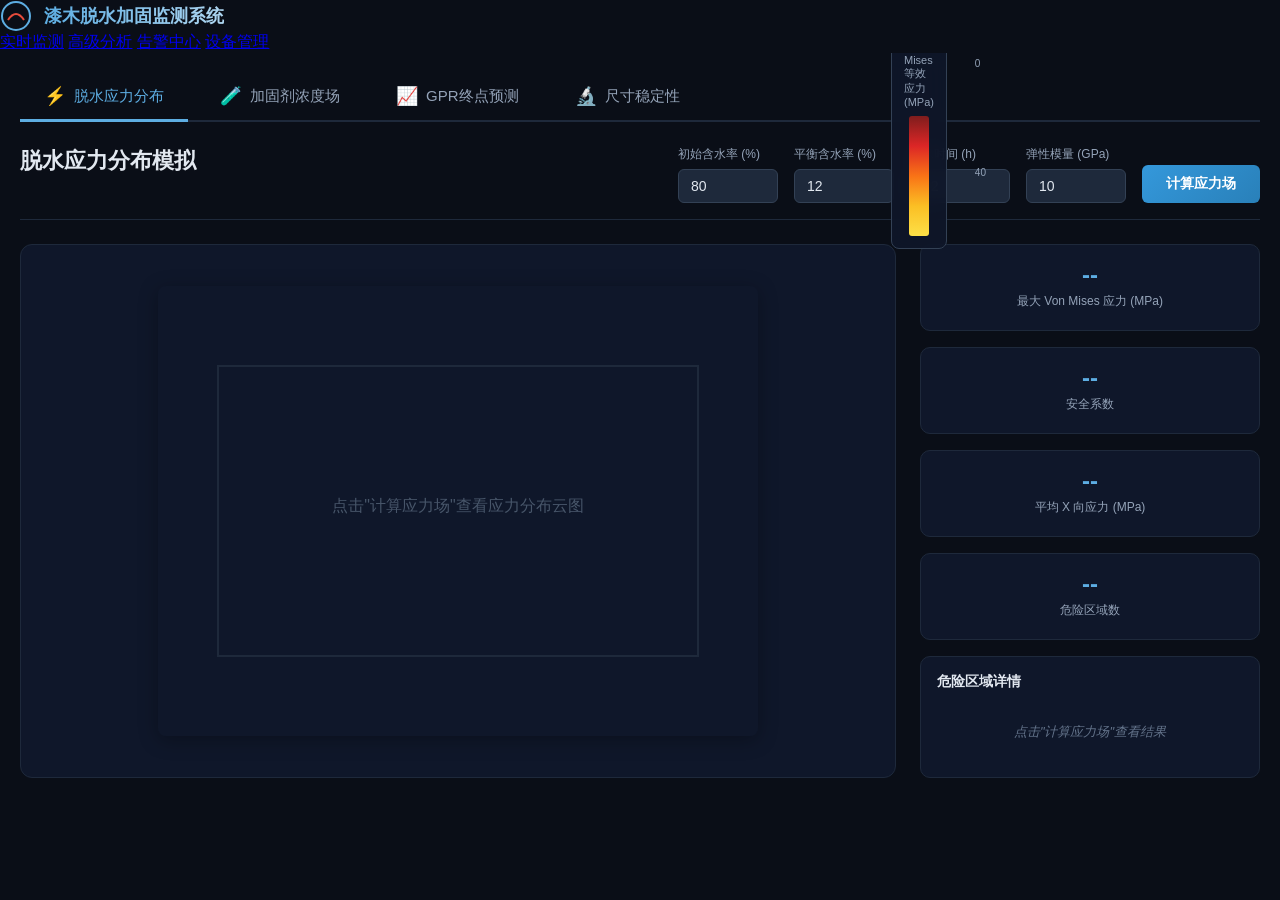
<file: frontend/analysis.html>
<!DOCTYPE html>
<html lang="zh-CN">
<head>
    <meta charset="UTF-8">
    <meta name="viewport" content="width=device-width, initial-scale=1.0">
    <title>高级分析 - 古代竹木漆器脱水加固监测系统</title>
    <link rel="stylesheet" href="css/style.css">
    <link rel="stylesheet" href="css/analysis.css">
</head>
<body>
    <div class="app-container">
        <header class="app-header">
            <div class="logo">
                <svg width="32" height="32" viewBox="0 0 32 32" fill="none">
                    <circle cx="16" cy="16" r="14" stroke="#5dade2" stroke-width="2"/>
                    <path d="M8 20 Q16 8 24 20" stroke="#e74c3c" stroke-width="2" fill="none"/>
                </svg>
                <h1>漆木脱水加固监测系统</h1>
            </div>
            <nav class="main-nav">
                <a href="index.html">实时监测</a>
                <a href="analysis.html" class="active">高级分析</a>
                <a href="#">告警中心</a>
                <a href="#">设备管理</a>
            </nav>
        </header>

        <main class="analysis-main">
            <div class="analysis-tabs">
                <button class="tab-btn active" data-tab="stress">
                    <span class="tab-icon">⚡</span>
                    脱水应力分布
                </button>
                <button class="tab-btn" data-tab="concentration">
                    <span class="tab-icon">🧪</span>
                    加固剂浓度场
                </button>
                <button class="tab-btn" data-tab="gpr">
                    <span class="tab-icon">📈</span>
                    GPR终点预测
                </button>
                <button class="tab-btn" data-tab="stability">
                    <span class="tab-icon">🔬</span>
                    尺寸稳定性
                </button>
            </div>

            <section id="stress-panel" class="tab-panel active">
                <div class="panel-header">
                    <h2>脱水应力分布模拟</h2>
                    <div class="panel-controls">
                        <div class="control-group">
                            <label>初始含水率 (%)</label>
                            <input type="number" id="stress-initial-moisture" value="80" min="0" max="100" step="1">
                        </div>
                        <div class="control-group">
                            <label>平衡含水率 (%)</label>
                            <input type="number" id="stress-target-moisture" value="12" min="0" max="50" step="1">
                        </div>
                        <div class="control-group">
                            <label>脱水时间 (h)</label>
                            <input type="number" id="stress-time" value="72" min="1" max="1000" step="1">
                        </div>
                        <div class="control-group">
                            <label>弹性模量 (GPa)</label>
                            <input type="number" id="stress-young" value="10" min="1" max="50" step="0.5">
                        </div>
                        <button id="stress-calc-btn" class="btn-primary">计算应力场</button>
                    </div>
                </div>

                <div class="stress-content">
                    <div class="stress-canvas-container">
                        <canvas id="stress-canvas" width="600" height="450"></canvas>
                        <div class="canvas-overlay">
                            <div class="legend stress-legend">
                                <div class="legend-title">Von Mises 等效应力 (MPa)</div>
                                <div class="legend-bar" id="stress-legend-bar"></div>
                                <div class="legend-labels">
                                    <span id="stress-min-val">0</span>
                                    <span id="stress-max-val">40</span>
                                </div>
                            </div>
                        </div>
                    </div>

                    <div class="stress-stats">
                        <div class="stat-card">
                            <div class="stat-value" id="max-stress-val">--</div>
                            <div class="stat-label">最大 Von Mises 应力 (MPa)</div>
                        </div>
                        <div class="stat-card">
                            <div class="stat-value" id="safety-factor-val">--</div>
                            <div class="stat-label">安全系数</div>
                        </div>
                        <div class="stat-card">
                            <div class="stat-value" id="avg-sigma-x-val">--</div>
                            <div class="stat-label">平均 X 向应力 (MPa)</div>
                        </div>
                        <div class="stat-card">
                            <div class="stat-value" id="danger-zones-count">--</div>
                            <div class="stat-label">危险区域数</div>
                        </div>

                        <div class="danger-zones-list">
                            <h3>危险区域详情</h3>
                            <div id="danger-zones-container">
                                <p class="placeholder">点击"计算应力场"查看结果</p>
                            </div>
                        </div>
                    </div>
                </div>
            </section>

            <section id="concentration-panel" class="tab-panel">
                <div class="panel-header">
                    <h2>PEG 加固剂浓度场预测</h2>
                    <div class="panel-controls">
                        <div class="control-group">
                            <label>表面浓度 (%)</label>
                            <input type="number" id="conc-surface" value="30" min="0" max="60" step="1">
                        </div>
                        <div class="control-group">
                            <label>总时间 (h)</label>
                            <input type="number" id="conc-time" value="168" min="1" max="1000" step="1">
                        </div>
                        <div class="control-group">
                            <label>分子量 (PEG)</label>
                            <select id="conc-mw">
                                <option value="200">PEG 200</option>
                                <option value="400" selected>PEG 400</option>
                                <option value="600">PEG 600</option>
                                <option value="1000">PEG 1000</option>
                            </select>
                        </div>
                        <div class="control-group">
                            <label>时间点</label>
                            <select id="conc-time-index">
                                <option value="0">0%</option>
                                <option value="1">10%</option>
                                <option value="2">25%</option>
                                <option value="3" selected>50%</option>
                                <option value="4">75%</option>
                                <option value="5">100%</option>
                            </select>
                        </div>
                        <button id="conc-calc-btn" class="btn-primary">计算浓度场</button>
                    </div>
                </div>

                <div class="concentration-content">
                    <div class="conc-canvas-container">
                        <canvas id="concentration-canvas" width="600" height="400"></canvas>
                        <div class="canvas-overlay">
                            <div class="legend conc-legend">
                                <div class="legend-title">PEG 浓度 (%)</div>
                                <div class="legend-bar" id="conc-legend-bar"></div>
                                <div class="legend-labels">
                                    <span id="conc-min-val">0</span>
                                    <span id="conc-max-val">30</span>
                                </div>
                            </div>
                        </div>
                    </div>

                    <div class="conc-stats">
                        <div class="stat-card">
                            <div class="stat-value" id="avg-conc-val">--</div>
                            <div class="stat-label">平均浓度 (%)</div>
                        </div>
                        <div class="stat-card">
                            <div class="stat-value" id="front-depth-val">--</div>
                            <div class="stat-label">渗透深度 (mm)</div>
                        </div>
                        <div class="stat-card">
                            <div class="stat-value" id="darcy-vel-val">--</div>
                            <div class="stat-label">达西速度 (μm/s)</div>
                        </div>
                        <div class="stat-card">
                            <div class="stat-value" id="peclet-val">--</div>
                            <div class="stat-label">佩克莱数</div>
                        </div>

                        <div class="depth-chart-container">
                            <h3>中心剖面浓度分布</h3>
                            <canvas id="depth-profile-canvas" width="280" height="200"></canvas>
                        </div>
                    </div>
                </div>
            </section>

            <section id="gpr-panel" class="tab-panel">
                <div class="panel-header">
                    <h2>高斯过程回归 - 脱水终点预测</h2>
                    <div class="panel-controls">
                        <div class="control-group">
                            <label>目标含水率 (%)</label>
                            <input type="number" id="gpr-target" value="15" min="5" max="30" step="0.5">
                        </div>
                        <div class="control-group">
                            <label>核函数</label>
                            <select id="gpr-kernel">
                                <option value="rbf" selected>RBF</option>
                                <option value="matern32">Matern 3/2</option>
                                <option value="matern52">Matern 5/2</option>
                            </select>
                        </div>
                        <div class="control-group">
                            <label>置信水平</label>
                            <select id="gpr-confidence">
                                <option value="0.9">90%</option>
                                <option value="0.95" selected>95%</option>
                                <option value="0.99">99%</option>
                            </select>
                        </div>
                        <div class="control-group">
                            <label class="checkbox-label">
                                <input type="checkbox" id="gpr-optimize">
                                自动优化超参数
                            </label>
                        </div>
                        <button id="gpr-calc-btn" class="btn-primary">运行预测</button>
                    </div>
                </div>

                <div class="gpr-content">
                    <div class="gpr-chart-container">
                        <canvas id="gpr-chart" width="700" height="400"></canvas>
                    </div>

                    <div class="gpr-results">
                        <div class="result-card highlight">
                            <div class="result-label">预测脱水时间</div>
                            <div class="result-value" id="gpr-end-time">--</div>
                            <div class="result-sub" id="gpr-confidence-interval">--</div>
                        </div>

                        <div class="result-card">
                            <div class="result-label">剩余时间</div>
                            <div class="result-value" id="gpr-remaining">--</div>
                            <div class="result-sub">距离目标含水率</div>
                        </div>

                        <div class="result-card">
                            <div class="result-label">R² 拟合优度</div>
                            <div class="result-value" id="gpr-r2">--</div>
                            <div class="result-sub">模型拟合质量</div>
                        </div>

                        <div class="result-card">
                            <div class="result-label">目标处不确定性</div>
                            <div class="result-value" id="gpr-uncertainty">--</div>
                            <div class="result-sub">± 含水率%</div>
                        </div>

                        <div class="data-input-section">
                            <h3>历史数据输入</h3>
                            <textarea id="gpr-data-input" rows="6" placeholder="输入历史数据，每行：时间(h), 含水率(%)&#10;例如：&#10;0, 80&#10;24, 72&#10;48, 65&#10;72, 58&#10;96, 52"></textarea>
                            <button id="gpr-load-sample" class="btn-secondary">加载示例数据</button>
                        </div>
                    </div>
                </div>
            </section>

            <section id="stability-panel" class="tab-panel">
                <div class="panel-header">
                    <h2>加固后尺寸稳定性评估</h2>
                    <div class="panel-controls">
                        <div class="control-group">
                            <label>初始含水率 (%)</label>
                            <input type="number" id="stab-initial" value="50" min="0" max="100" step="1">
                        </div>
                        <div class="control-group">
                            <label>低湿平衡 (%)</label>
                            <input type="number" id="stab-low" value="8" min="0" max="30" step="1">
                        </div>
                        <div class="control-group">
                            <label>高湿平衡 (%)</label>
                            <input type="number" id="stab-high" value="65" min="30" max="90" step="1">
                        </div>
                        <div class="control-group">
                            <label>PEG 浓度 (%)</label>
                            <input type="number" id="stab-conc" value="30" min="0" max="50" step="5">
                        </div>
                        <div class="control-group">
                            <label>循环次数</label>
                            <input type="number" id="stab-cycles" value="5" min="1" max="20" step="1">
                        </div>
                        <div class="control-group">
                            <label class="checkbox-label">
                                <input type="checkbox" id="stab-compare" checked>
                                对比未加固
                            </label>
                        </div>
                        <button id="stab-calc-btn" class="btn-primary">评估稳定性</button>
                    </div>
                </div>

                <div class="stability-content">
                    <div class="stab-chart-container">
                        <canvas id="stability-chart" width="700" height="400"></canvas>
                    </div>

                    <div class="stab-results">
                        <div class="result-card rating-card" id="stab-rating-card">
                            <div class="result-label">稳定性评级</div>
                            <div class="rating-score" id="stab-rating">--</div>
                            <div class="result-sub" id="stab-rating-text">等待计算</div>
                        </div>

                        <div class="stat-grid">
                            <div class="mini-stat">
                                <span class="mini-label">总尺寸变化</span>
                                <span class="mini-value" id="stab-swing">--</span>
                            </div>
                            <div class="mini-stat">
                                <span class="mini-label">残余变形</span>
                                <span class="mini-value" id="stab-residual">--</span>
                            </div>
                            <div class="mini-stat">
                                <span class="mini-label">10年预测</span>
                                <span class="mini-value" id="stab-10yr">--</span>
                            </div>
                            <div class="mini-stat">
                                <span class="mini-label">50年预测</span>
                                <span class="mini-value" id="stab-50yr">--</span>
                            </div>
                            <div class="mini-stat">
                                <span class="mini-label">改善因子</span>
                                <span class="mini-value" id="stab-improvement">--</span>
                            </div>
                            <div class="mini-stat">
                                <span class="mini-label">失效循环</span>
                                <span class="mini-value" id="stab-failure">--</span>
                            </div>
                        </div>

                        <div class="cycle-summary-section">
                            <h3>循环详情</h3>
                            <div id="cycle-summary-list">
                                <p class="placeholder">点击"评估稳定性"查看结果</p>
                            </div>
                        </div>
                    </div>
                </div>
            </section>
        </main>
    </div>

    <script src="js/analysis.js"></script>
</body>
</html>
</file>
<file: frontend/css/style.css>
* {
    margin: 0;
    padding: 0;
    box-sizing: border-box;
}

body {
    font-family: -apple-system, BlinkMacSystemFont, 'Segoe UI', 'Microsoft YaHei', sans-serif;
    background: #0a0e17;
    color: #e0e6ed;
    height: 100vh;
    overflow: hidden;
}

.app-container {
    display: flex;
    flex-direction: column;
    height: 100vh;
}

.top-bar {
    background: linear-gradient(135deg, #1a2332 0%, #0f1923 100%);
    border-bottom: 1px solid #2a3a4a;
    padding: 12px 24px;
    display: flex;
    justify-content: space-between;
    align-items: center;
}

.logo {
    display: flex;
    align-items: center;
    gap: 12px;
}

.logo-icon {
    font-size: 28px;
}

.logo h1 {
    font-size: 18px;
    font-weight: 600;
    background: linear-gradient(90deg, #5dade2, #aed6f1);
    -webkit-background-clip: text;
    -webkit-text-fill-color: transparent;
    background-clip: text;
}

.header-stats {
    display: flex;
    gap: 20px;
}

.stat-card {
    background: rgba(30, 45, 60, 0.6);
    border: 1px solid #2a3a4a;
    border-radius: 8px;
    padding: 8px 16px;
    display: flex;
    flex-direction: column;
    align-items: center;
    min-width: 80px;
}

.stat-label {
    font-size: 11px;
    color: #7f8c9b;
    margin-bottom: 4px;
}

.stat-value {
    font-size: 18px;
    font-weight: 700;
    color: #d4e6f7;
}

.stat-value.moisture {
    color: #5dade2;
}

.stat-value.alert {
    color: #e74c3c;
}

.main-content {
    display: flex;
    flex: 1;
    overflow: hidden;
}

.sidebar {
    width: 280px;
    background: #0f1923;
    border-right: 1px solid #2a3a4a;
    display: flex;
    flex-direction: column;
    overflow-y: auto;
}

.sidebar-section {
    padding: 16px;
    border-bottom: 1px solid #1a2a3a;
}

.sidebar-section h3 {
    font-size: 13px;
    font-weight: 600;
    color: #7f8c9b;
    text-transform: uppercase;
    letter-spacing: 0.5px;
    margin-bottom: 12px;
}

.ware-list {
    display: flex;
    flex-direction: column;
    gap: 6px;
    max-height: 300px;
    overflow-y: auto;
}

.ware-item {
    padding: 8px 12px;
    background: rgba(30, 45, 60, 0.4);
    border: 1px solid #1f2f3f;
    border-radius: 6px;
    cursor: pointer;
    transition: all 0.2s;
}

.ware-item:hover {
    background: rgba(46, 64, 83, 0.6);
    border-color: #3a506b;
}

.ware-item.active {
    background: linear-gradient(135deg, rgba(93, 173, 226, 0.2), rgba(93, 173, 226, 0.1));
    border-color: #5dade2;
}

.ware-name {
    font-size: 13px;
    font-weight: 500;
    color: #d4e6f7;
}

.ware-code {
    font-size: 11px;
    color: #62758a;
    margin-top: 2px;
}

.ware-moisture {
    font-size: 12px;
    color: #5dade2;
    margin-top: 4px;
    font-weight: 600;
}

.mode-selector {
    display: flex;
    flex-direction: column;
    gap: 8px;
}

.mode-btn {
    display: flex;
    align-items: center;
    gap: 8px;
    padding: 10px 12px;
    background: rgba(30, 45, 60, 0.4);
    border: 1px solid #1f2f3f;
    border-radius: 6px;
    color: #a0b4c8;
    cursor: pointer;
    font-size: 13px;
    transition: all 0.2s;
}

.mode-btn:hover {
    background: rgba(46, 64, 83, 0.6);
    border-color: #3a506b;
}

.mode-btn.active {
    background: linear-gradient(135deg, rgba(93, 173, 226, 0.3), rgba(93, 173, 226, 0.1));
    border-color: #5dade2;
    color: #d4e6f7;
}

.mode-icon {
    font-size: 16px;
}

.sensor-info {
    font-size: 12px;
    color: #a0b4c8;
}

.sensor-detail {
    padding: 8px 0;
    border-bottom: 1px solid #1a2a3a;
}

.sensor-detail:last-child {
    border-bottom: none;
}

.sensor-id {
    font-weight: 500;
    color: #d4e6f7;
}

.sensor-value {
    color: #5dade2;
    font-weight: 600;
}

.empty-text {
    color: #62758a;
    font-size: 12px;
    text-align: center;
    padding: 20px;
}

.view-area {
    flex: 1;
    display: flex;
    flex-direction: column;
    overflow: hidden;
}

.viewer-container {
    flex: 1;
    position: relative;
    background: #0a0e17;
}

.three-canvas {
    width: 100%;
    height: 100%;
}

.viewer-controls {
    position: absolute;
    top: 16px;
    right: 16px;
    display: flex;
    flex-direction: column;
    gap: 8px;
    z-index: 10;
}

.ctrl-btn {
    width: 36px;
    height: 36px;
    background: rgba(26, 39, 52, 0.8);
    border: 1px solid #2a3a4a;
    border-radius: 8px;
    color: #a0b4c8;
    cursor: pointer;
    font-size: 16px;
    display: flex;
    align-items: center;
    justify-content: center;
    transition: all 0.2s;
}

.ctrl-btn:hover {
    background: rgba(46, 64, 83, 0.8);
    border-color: #5dade2;
    color: #d4e6f7;
}

.legend {
    position: absolute;
    bottom: 16px;
    left: 16px;
    background: rgba(26, 39, 52, 0.9);
    border: 1px solid #2a3a4a;
    border-radius: 8px;
    padding: 12px;
    z-index: 10;
}

.legend h4 {
    font-size: 11px;
    font-weight: 600;
    color: #7f8c9b;
    margin-bottom: 8px;
    text-transform: uppercase;
    letter-spacing: 0.5px;
}

.color-bar {
    width: 150px;
    height: 12px;
    border-radius: 6px;
    margin-bottom: 6px;
}

.moisture-bar {
    background: linear-gradient(to right, #1a3a52, #2980b9, #5dade2, #85c1e9, #d4e6f1);
}

.strain-bar {
    background: linear-gradient(to right, #fde8e8, #f5b7b1, #e74c3c, #c0392b, #922b21);
}

.strain-legend {
    left: auto;
    right: 16px;
}

.color-labels {
    display: flex;
    justify-content: space-between;
    font-size: 10px;
    color: #7f8c9b;
}

.data-panels {
    display: grid;
    grid-template-columns: repeat(4, 1fr);
    gap: 12px;
    padding: 12px;
    background: #0f1923;
    border-top: 1px solid #2a3a4a;
    height: 200px;
}

.data-panel {
    background: rgba(30, 45, 60, 0.4);
    border: 1px solid #1f2f3f;
    border-radius: 8px;
    padding: 10px;
    display: flex;
    flex-direction: column;
}

.data-panel h3 {
    font-size: 12px;
    font-weight: 600;
    color: #7f8c9b;
    margin-bottom: 8px;
}

.data-panel canvas {
    flex: 1;
    width: 100%;
}

.right-panel {
    width: 280px;
    background: #0f1923;
    border-left: 1px solid #2a3a4a;
    display: flex;
    flex-direction: column;
    overflow-y: auto;
}

.panel-section {
    padding: 16px;
    border-bottom: 1px solid #1a2a3a;
}

.panel-section h3 {
    font-size: 13px;
    font-weight: 600;
    color: #7f8c9b;
    text-transform: uppercase;
    letter-spacing: 0.5px;
    margin-bottom: 12px;
}

.alert-list {
    display: flex;
    flex-direction: column;
    gap: 8px;
}

.alert-item {
    padding: 10px 12px;
    background: rgba(231, 76, 60, 0.1);
    border: 1px solid rgba(231, 76, 60, 0.3);
    border-radius: 6px;
    border-left: 3px solid #e74c3c;
}

.alert-item.warning {
    background: rgba(243, 156, 18, 0.1);
    border-color: rgba(243, 156, 18, 0.3);
    border-left-color: #f39c12;
}

.alert-item.critical {
    background: rgba(231, 76, 60, 0.15);
    border-color: rgba(231, 76, 60, 0.4);
    border-left-color: #c0392b;
}

.alert-title {
    font-size: 12px;
    font-weight: 500;
    color: #f5b7b1;
    margin-bottom: 4px;
}

.alert-item.warning .alert-title {
    color: #f9e79f;
}

.alert-desc {
    font-size: 11px;
    color: #a0b4c8;
}

.alert-time {
    font-size: 10px;
    color: #62758a;
    margin-top: 6px;
}

.param-list {
    display: flex;
    flex-direction: column;
    gap: 8px;
}

.param-item {
    display: flex;
    justify-content: space-between;
    align-items: center;
    padding: 8px 0;
    border-bottom: 1px solid #1a2a3a;
}

.param-item:last-child {
    border-bottom: none;
}

.param-label {
    font-size: 12px;
    color: #7f8c9b;
}

.param-value {
    font-size: 12px;
    font-weight: 600;
    color: #d4e6f7;
}

.agent-list {
    display: flex;
    flex-direction: column;
    gap: 8px;
}

.agent-item {
    padding: 10px;
    background: rgba(30, 45, 60, 0.4);
    border: 1px solid #1f2f3f;
    border-radius: 6px;
    cursor: pointer;
    transition: all 0.2s;
}

.agent-item:hover {
    background: rgba(46, 64, 83, 0.6);
    border-color: #3a506b;
}

.agent-item.active {
    border-color: #5dade2;
    background: rgba(93, 173, 226, 0.1);
}

.agent-name {
    font-size: 13px;
    font-weight: 500;
    color: #d4e6f7;
}

.agent-type {
    font-size: 11px;
    color: #62758a;
    margin-top: 2px;
}

.agent-conc {
    font-size: 11px;
    color: #5dade2;
    margin-top: 4px;
}

::-webkit-scrollbar {
    width: 6px;
    height: 6px;
}

::-webkit-scrollbar-track {
    background: #0f1923;
}

::-webkit-scrollbar-thumb {
    background: #2a3a4a;
    border-radius: 3px;
}

::-webkit-scrollbar-thumb:hover {
    background: #3a506b;
}
</file>
<file: frontend/css/analysis.css>
.analysis-main {
    padding: 20px;
    height: calc(100vh - 70px);
    overflow-y: auto;
}

.analysis-tabs {
    display: flex;
    gap: 8px;
    margin-bottom: 24px;
    border-bottom: 2px solid #1e293b;
    padding-bottom: 0;
}

.tab-btn {
    display: flex;
    align-items: center;
    gap: 8px;
    padding: 12px 24px;
    background: transparent;
    border: none;
    color: #94a3b8;
    font-size: 15px;
    font-weight: 500;
    cursor: pointer;
    border-bottom: 3px solid transparent;
    margin-bottom: -2px;
    transition: all 0.2s ease;
}

.tab-btn:hover {
    color: #5dade2;
}

.tab-btn.active {
    color: #5dade2;
    border-bottom-color: #5dade2;
}

.tab-icon {
    font-size: 18px;
}

.tab-panel {
    display: none;
    animation: fadeIn 0.3s ease;
}

.tab-panel.active {
    display: block;
}

@keyframes fadeIn {
    from { opacity: 0; transform: translateY(10px); }
    to { opacity: 1; transform: translateY(0); }
}

.panel-header {
    display: flex;
    justify-content: space-between;
    align-items: flex-start;
    flex-wrap: wrap;
    gap: 16px;
    margin-bottom: 24px;
    padding-bottom: 16px;
    border-bottom: 1px solid #1e293b;
}

.panel-header h2 {
    margin: 0;
    color: #e2e8f0;
    font-size: 22px;
    font-weight: 600;
}

.panel-controls {
    display: flex;
    gap: 16px;
    align-items: flex-end;
    flex-wrap: wrap;
}

.control-group {
    display: flex;
    flex-direction: column;
    gap: 6px;
}

.control-group label {
    color: #94a3b8;
    font-size: 12px;
    font-weight: 500;
}

.control-group input,
.control-group select {
    padding: 8px 12px;
    background: #1e293b;
    border: 1px solid #334155;
    border-radius: 6px;
    color: #e2e8f0;
    font-size: 14px;
    min-width: 100px;
    outline: none;
    transition: border-color 0.2s;
}

.control-group input:focus,
.control-group select:focus {
    border-color: #5dade2;
}

.checkbox-label {
    display: flex;
    align-items: center;
    gap: 8px;
    cursor: pointer;
    color: #94a3b8;
    font-size: 13px;
}

.checkbox-label input {
    min-width: auto;
    width: 16px;
    height: 16px;
    cursor: pointer;
}

.btn-primary {
    padding: 10px 24px;
    background: linear-gradient(135deg, #3498db, #2980b9);
    border: none;
    border-radius: 6px;
    color: white;
    font-size: 14px;
    font-weight: 600;
    cursor: pointer;
    transition: all 0.2s ease;
    white-space: nowrap;
}

.btn-primary:hover {
    transform: translateY(-1px);
    box-shadow: 0 4px 12px rgba(52, 152, 219, 0.3);
}

.btn-secondary {
    padding: 8px 16px;
    background: #334155;
    border: 1px solid #475569;
    border-radius: 6px;
    color: #cbd5e1;
    font-size: 13px;
    cursor: pointer;
    transition: all 0.2s ease;
}

.btn-secondary:hover {
    background: #475569;
}

.stress-content,
.concentration-content,
.gpr-content,
.stability-content {
    display: grid;
    grid-template-columns: 1fr 340px;
    gap: 24px;
}

.stress-canvas-container,
.conc-canvas-container {
    position: relative;
    background: #0f172a;
    border-radius: 12px;
    padding: 20px;
    border: 1px solid #1e293b;
    display: flex;
    align-items: center;
    justify-content: center;
    min-height: 450px;
}

#stress-canvas,
#concentration-canvas {
    border-radius: 8px;
    box-shadow: 0 4px 20px rgba(0, 0, 0, 0.3);
}

.canvas-overlay {
    position: absolute;
    top: 20px;
    right: 20px;
}

.legend {
    background: rgba(15, 23, 42, 0.9);
    backdrop-filter: blur(10px);
    border: 1px solid #334155;
    border-radius: 8px;
    padding: 12px;
}

.legend-title {
    font-size: 11px;
    color: #94a3b8;
    margin-bottom: 8px;
    font-weight: 500;
}

.legend-bar {
    width: 20px;
    height: 120px;
    border-radius: 3px;
    margin: 0 auto;
}

.stress-legend .legend-bar {
    background: linear-gradient(to bottom, #7f1d1d, #dc2626, #f97316, #fbbf24, #fde047);
}

.conc-legend .legend-bar {
    background: linear-gradient(to bottom, #082f49, #0369a1, #0ea5e9, #38bdf8, #bae6fd);
}

.legend-labels {
    display: flex;
    flex-direction: column;
    justify-content: space-between;
    height: 120px;
    position: absolute;
    right: -40px;
    top: 28px;
    font-size: 10px;
    color: #94a3b8;
}

.stress-stats,
.conc-stats,
.gpr-results,
.stab-results {
    display: flex;
    flex-direction: column;
    gap: 16px;
}

.stat-card {
    background: #0f172a;
    border: 1px solid #1e293b;
    border-radius: 10px;
    padding: 16px;
}

.stat-value {
    font-size: 24px;
    font-weight: 700;
    color: #5dade2;
    margin-bottom: 4px;
}

.stat-label {
    font-size: 12px;
    color: #94a3b8;
}

.danger-zones-list,
.cycle-summary-section,
.depth-chart-container,
.data-input-section {
    background: #0f172a;
    border: 1px solid #1e293b;
    border-radius: 10px;
    padding: 16px;
}

.danger-zones-list h3,
.cycle-summary-section h3,
.depth-chart-container h3,
.data-input-section h3 {
    margin: 0 0 12px 0;
    font-size: 14px;
    color: #e2e8f0;
    font-weight: 600;
}

.danger-zone-item {
    padding: 10px;
    background: #1e293b;
    border-radius: 6px;
    margin-bottom: 8px;
    border-left: 3px solid #ef4444;
}

.danger-zone-item.medium { border-left-color: #f59e0b; }
.danger-zone-item.high { border-left-color: #f97316; }
.danger-zone-item.critical { border-left-color: #ef4444; }

.danger-zone-header {
    display: flex;
    justify-content: space-between;
    align-items: center;
    margin-bottom: 6px;
}

.danger-zone-level {
    font-size: 11px;
    padding: 2px 8px;
    border-radius: 4px;
    font-weight: 600;
    text-transform: uppercase;
}

.danger-zone-level.medium { background: #f59e0b20; color: #f59e0b; }
.danger-zone-level.high { background: #f9731620; color: #f97316; }
.danger-zone-level.critical { background: #ef444420; color: #ef4444; }

.danger-zone-details {
    font-size: 11px;
    color: #94a3b8;
    display: grid;
    grid-template-columns: 1fr 1fr;
    gap: 4px;
}

.placeholder {
    color: #64748b;
    font-size: 13px;
    font-style: italic;
    margin: 0;
    text-align: center;
    padding: 20px 0;
}

.gpr-chart-container,
.stab-chart-container {
    background: #0f172a;
    border: 1px solid #1e293b;
    border-radius: 12px;
    padding: 20px;
    display: flex;
    align-items: center;
    justify-content: center;
    min-height: 420px;
}

#gpr-chart,
#stability-chart {
    width: 100%;
    border-radius: 8px;
}

.result-card {
    background: #0f172a;
    border: 1px solid #1e293b;
    border-radius: 10px;
    padding: 16px;
}

.result-card.highlight {
    background: linear-gradient(135deg, #1e3a5f, #0f172a);
    border-color: #5dade2;
}

.result-label {
    font-size: 12px;
    color: #94a3b8;
    margin-bottom: 6px;
}

.result-value {
    font-size: 28px;
    font-weight: 700;
    color: #5dade2;
    margin-bottom: 4px;
}

.result-sub {
    font-size: 11px;
    color: #64748b;
}

#gpr-data-input {
    width: 100%;
    padding: 10px;
    background: #1e293b;
    border: 1px solid #334155;
    border-radius: 6px;
    color: #e2e8f0;
    font-family: 'Consolas', monospace;
    font-size: 12px;
    resize: vertical;
    margin-bottom: 10px;
    box-sizing: border-box;
}

.rating-card {
    text-align: center;
    padding: 24px 16px;
}

.rating-score {
    font-size: 48px;
    font-weight: 800;
    margin: 8px 0;
}

.rating-score.excellent { color: #10b981; }
.rating-score.good { color: #3b82f6; }
.rating-score.fair { color: #f59e0b; }
.rating-score.poor { color: #f97316; }
.rating-score.critical { color: #ef4444; }

.stat-grid {
    display: grid;
    grid-template-columns: 1fr 1fr;
    gap: 10px;
}

.mini-stat {
    background: #1e293b;
    border-radius: 8px;
    padding: 10px 12px;
    display: flex;
    flex-direction: column;
    gap: 4px;
}

.mini-label {
    font-size: 11px;
    color: #94a3b8;
}

.mini-value {
    font-size: 16px;
    font-weight: 600;
    color: #e2e8f0;
}

.cycle-summary-item {
    padding: 8px 10px;
    background: #1e293b;
    border-radius: 6px;
    margin-bottom: 6px;
    font-size: 12px;
    display: flex;
    justify-content: space-between;
    align-items: center;
}

.cycle-number {
    font-weight: 600;
    color: #5dade2;
}

.cycle-details {
    color: #94a3b8;
    font-size: 11px;
}

@media (max-width: 1200px) {
    .stress-content,
    .concentration-content,
    .gpr-content,
    .stability-content {
        grid-template-columns: 1fr;
    }
}
</file>
